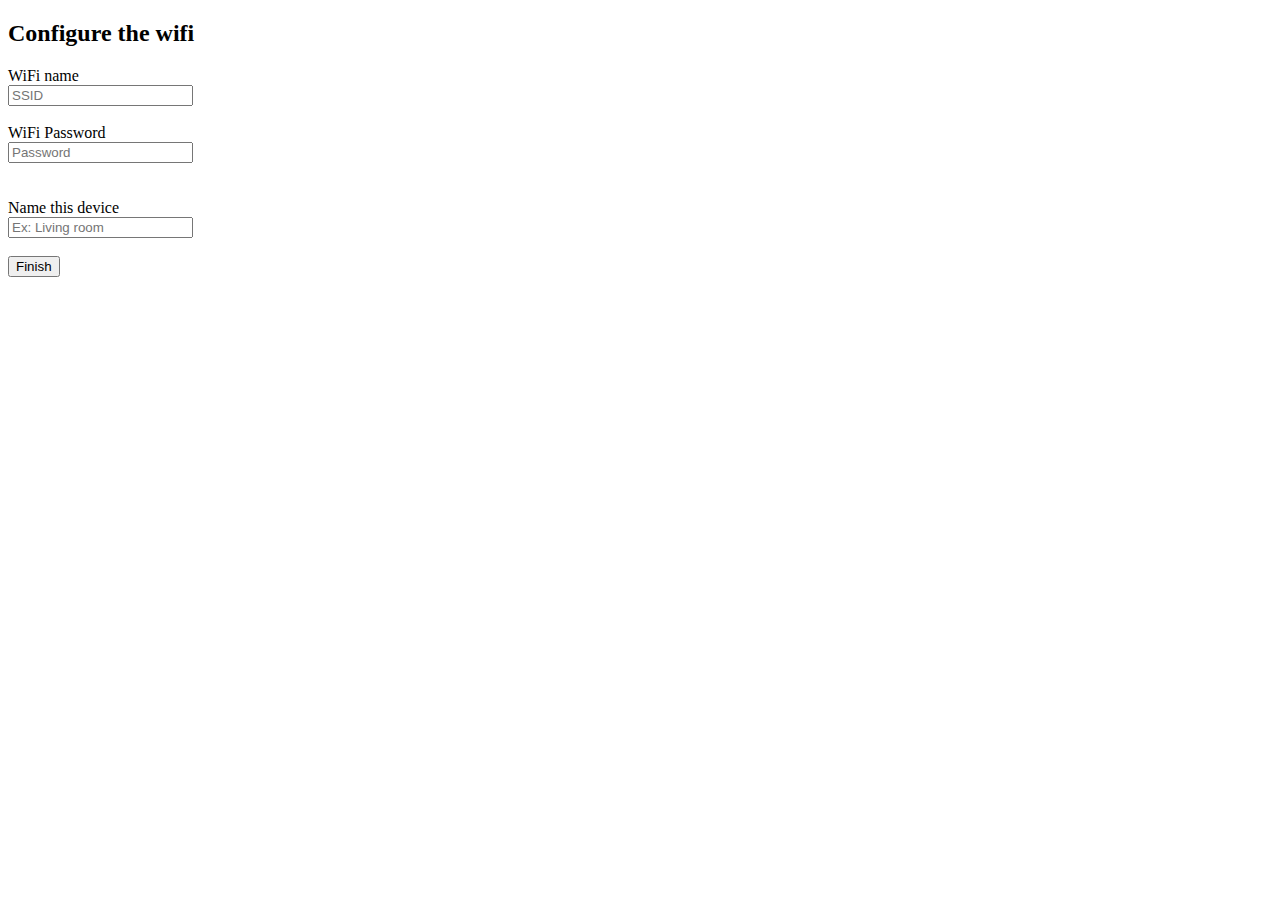
<file: minimal_test/templates/index.html>
<!DOCTYPE html>
<html>
    <head>
        <title></title>
    </head>
<body>

<h2>Configure the wifi</h2>
<div id="container" class="container">
<form action="/config">
  <label for="fssid">WiFi name</label><br>
  <input type="text" id="fssid" name="fssid" placeholder="SSID"><br><br>
  <label for="fpass">WiFi Password </label><br>
  <input type="text" id="fpass" name="fpass" placeholder="Password"><br><br><br>
  <label for="fpass">Name this device</label><br>
  <input type="text" id="fname" name="fname" placeholder="Ex: Living room"><br><br>
  <input type="submit" value="Finish">
</form> 

<p></p>
</div>
</body>
</html>
</file>
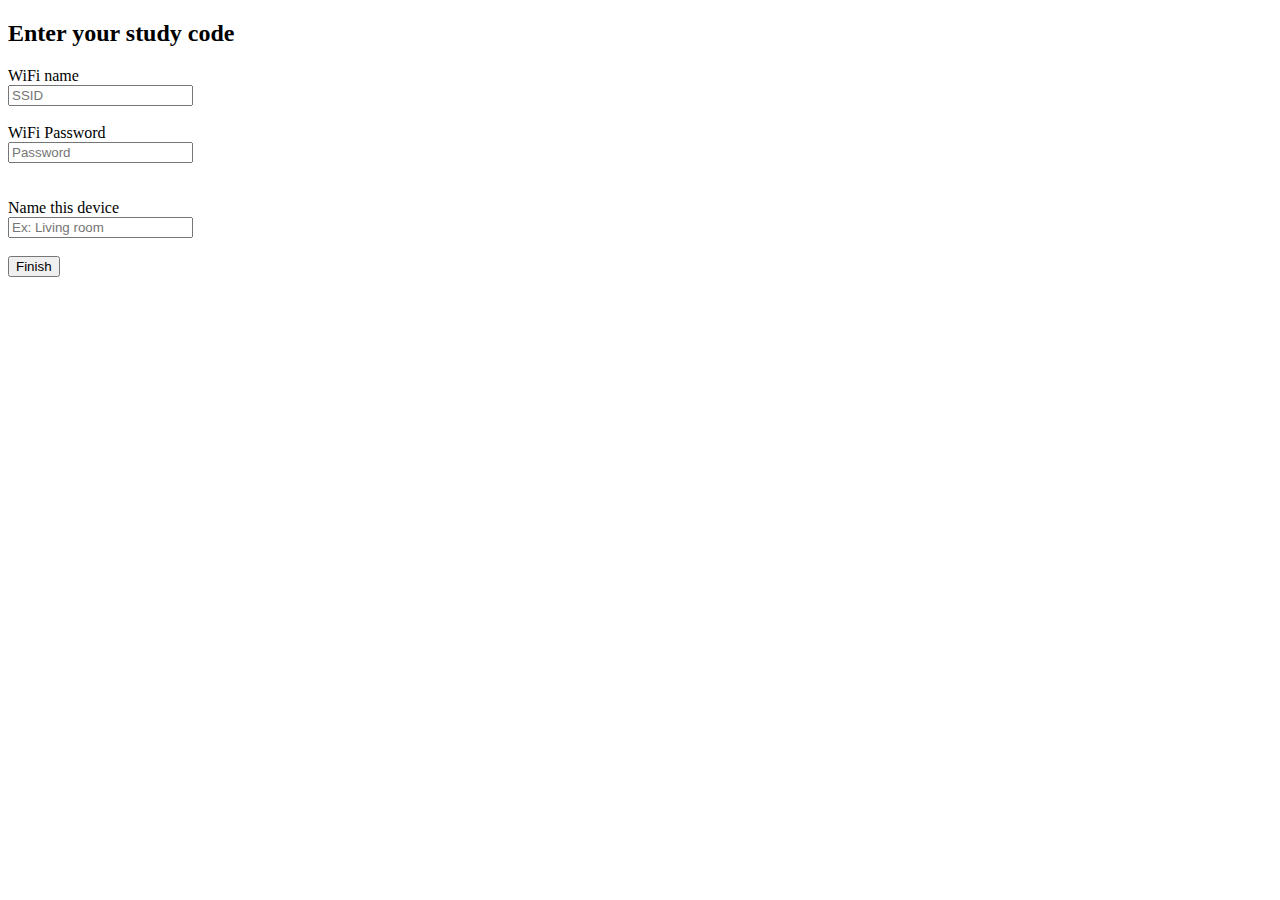
<file: serverside/flaskapp/flaskr/templates/index.html>
<!DOCTYPE html>
<html>
    <head>
        <title>ARHT Studies</title>
    </head>
<body>

<h2>Enter your study code</h2>
<div id="container" class="container">
<form action="/login">
  <label for="fssid">WiFi name</label><br>
  <input type="text" id="fssid" name="fssid" placeholder="SSID"><br><br>
  <label for="fpass">WiFi Password </label><br>
  <input type="text" id="fpass" name="fpass" placeholder="Password"><br><br><br>
  <label for="fpass">Name this device</label><br>
  <input type="text" id="fname" name="fname" placeholder="Ex: Living room"><br><br>
  <input type="submit" value="Finish">
</form> 

<p></p>
</div>
</body>
</html>
</file>
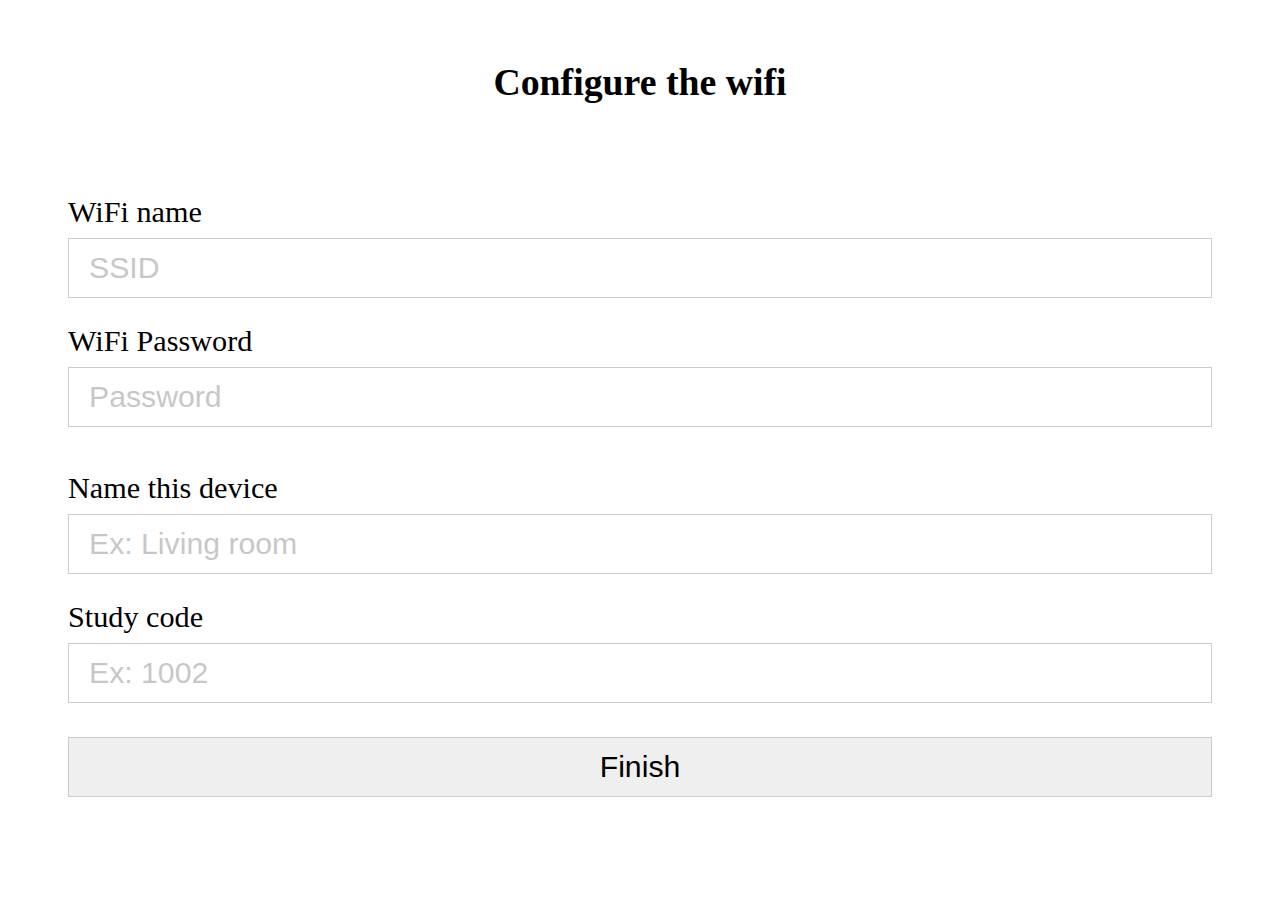
<file: main/view.html>
<!DOCTYPE html>
<html>
<head>
  <title>Please fill the information</title>
</head>
<body>

<h2>Configure the wifi</h2>
<div id="container" class="container">
<form action="/config">
  <label for="fssid">WiFi name</label><br>
  <input type="text" id="fssid" name="fssid" placeholder="SSID"><br><br>
  <label for="fpass">WiFi Password </label><br>
  <input type="password" id="fpass" name="fpass" placeholder="Password"><br><br><br>
  <label for="fpass">Name this device</label><br>
  <input type="text" id="fname" name="fname" placeholder="Ex: Living room"><br><br>
  <label for="fpass">Study code</label><br>
  <input type="text" id="fstudy" name="fstudy" placeholder="Ex: 1002"><br><br>
  <input type="submit" value="Finish">
</form> 

<p></p>
</div>
</body>
<style>
h2 {
	margin-top:60px;
	text-align:center;
    font-size: 10mm;
}

label {
	font-size: 8mm;
}
/* Add padding to containers */
.container {
  padding: 60px;
}

/* Full-width inputs */
input[type=text], input[type=password], input[type=submit] {
  width: 100%;
  padding: 12px 20px;
  margin: 8px 0;
  display: inline-block;
  border: 1px solid #ccc;
  box-sizing: border-box;
  font-size: 8mm;

}

::placeholder{
	opacity:40%;
}

</style>
</html>
</file>
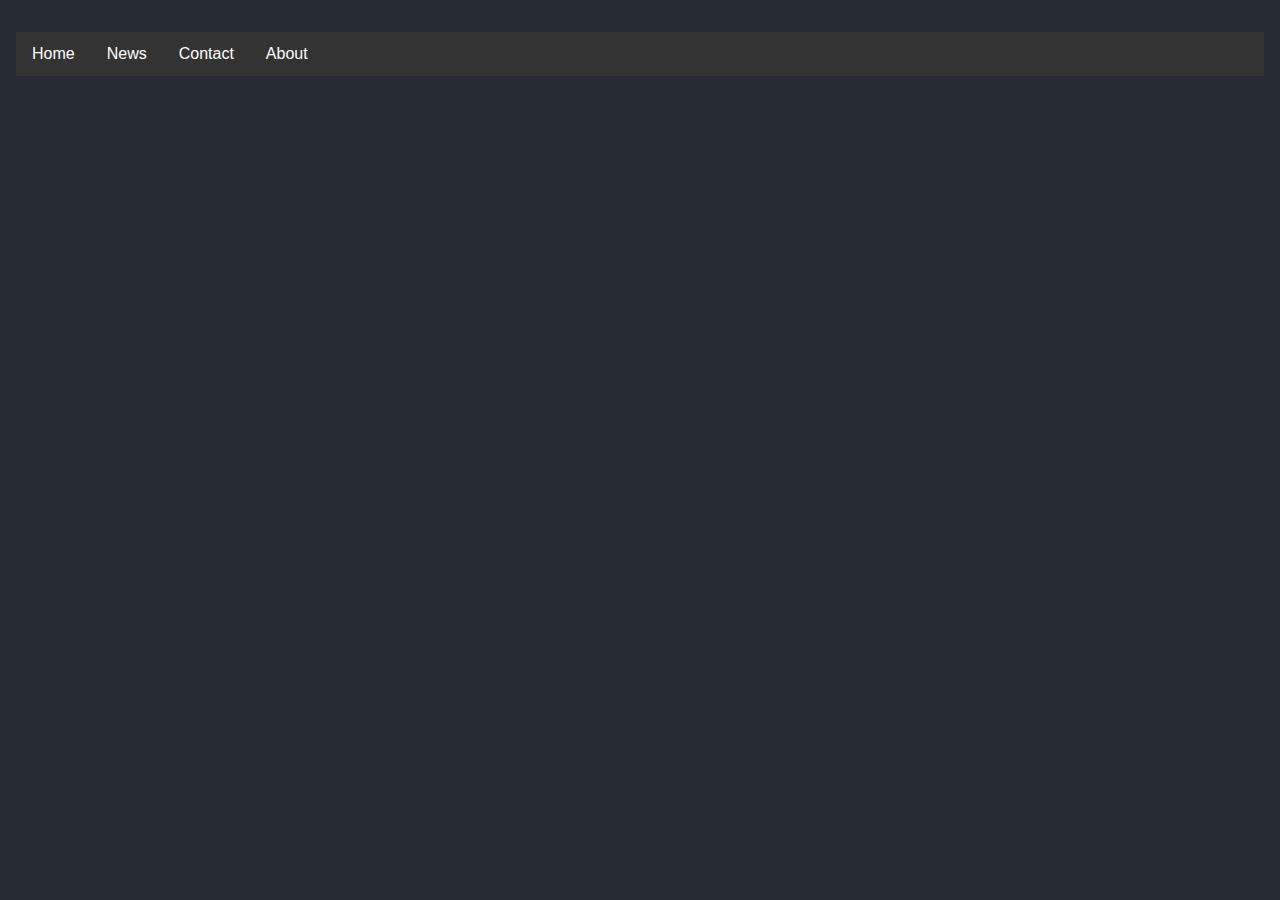
<file: minimal_test/templates/show_data.html>
<!DOCTYPE html>
<head>
    <meta charset="utf-8">
    <meta content="width=device-width, initial-scale=1.0, maximum-scale=1.0, user-scalable=0" name="viewport">
    <meta name="viewport" content="width=device-width">
    <link  rel="stylesheet" type="text/css" href="../static/styles.css">
</head>
<title>
    AHRT Project
</title>
<body>
    <div id="navBar">
        <ul>
            <li><a class="active" href="#home">Home</a></li>
            <li><a href="#news">News</a></li>
            <li><a href="#contact">Contact</a></li>
            <li><a href="#about">About</a></li>
          </ul>
    </div>
    <div name="timeGraph" id="chart" class="chart">
        
    </div>
</body>
<script src='https://cdn.plot.ly/plotly-latest.min.js'></script>
<script type='text/javascript'>
  var graphs = {{graphJSON | safe}};
  Plotly.plot('chart',graphs,{});
</script>

</html>
</file>
<file: minimal_test/static/styles.css>
ul {
    list-style-type: none;
    margin: 0;
    padding: 0;
    overflow: hidden;
    background-color: #333;
  }
  
  li {
    float: left;
  }
  
  li a {
    display: block;
    color: white;
    text-align: center;
    padding: 14px 16px;
    text-decoration: none;
  }
  
  li a:hover {
    background-color: #111;
  }

  body {
    background-color: #272b34;
    font-family: 'Khula', sans-serif;
    font-weight: 300;
    color: white;
    line-height: 1em;
    margin: 0;
  padding: 2em 1em;
}
</file>
